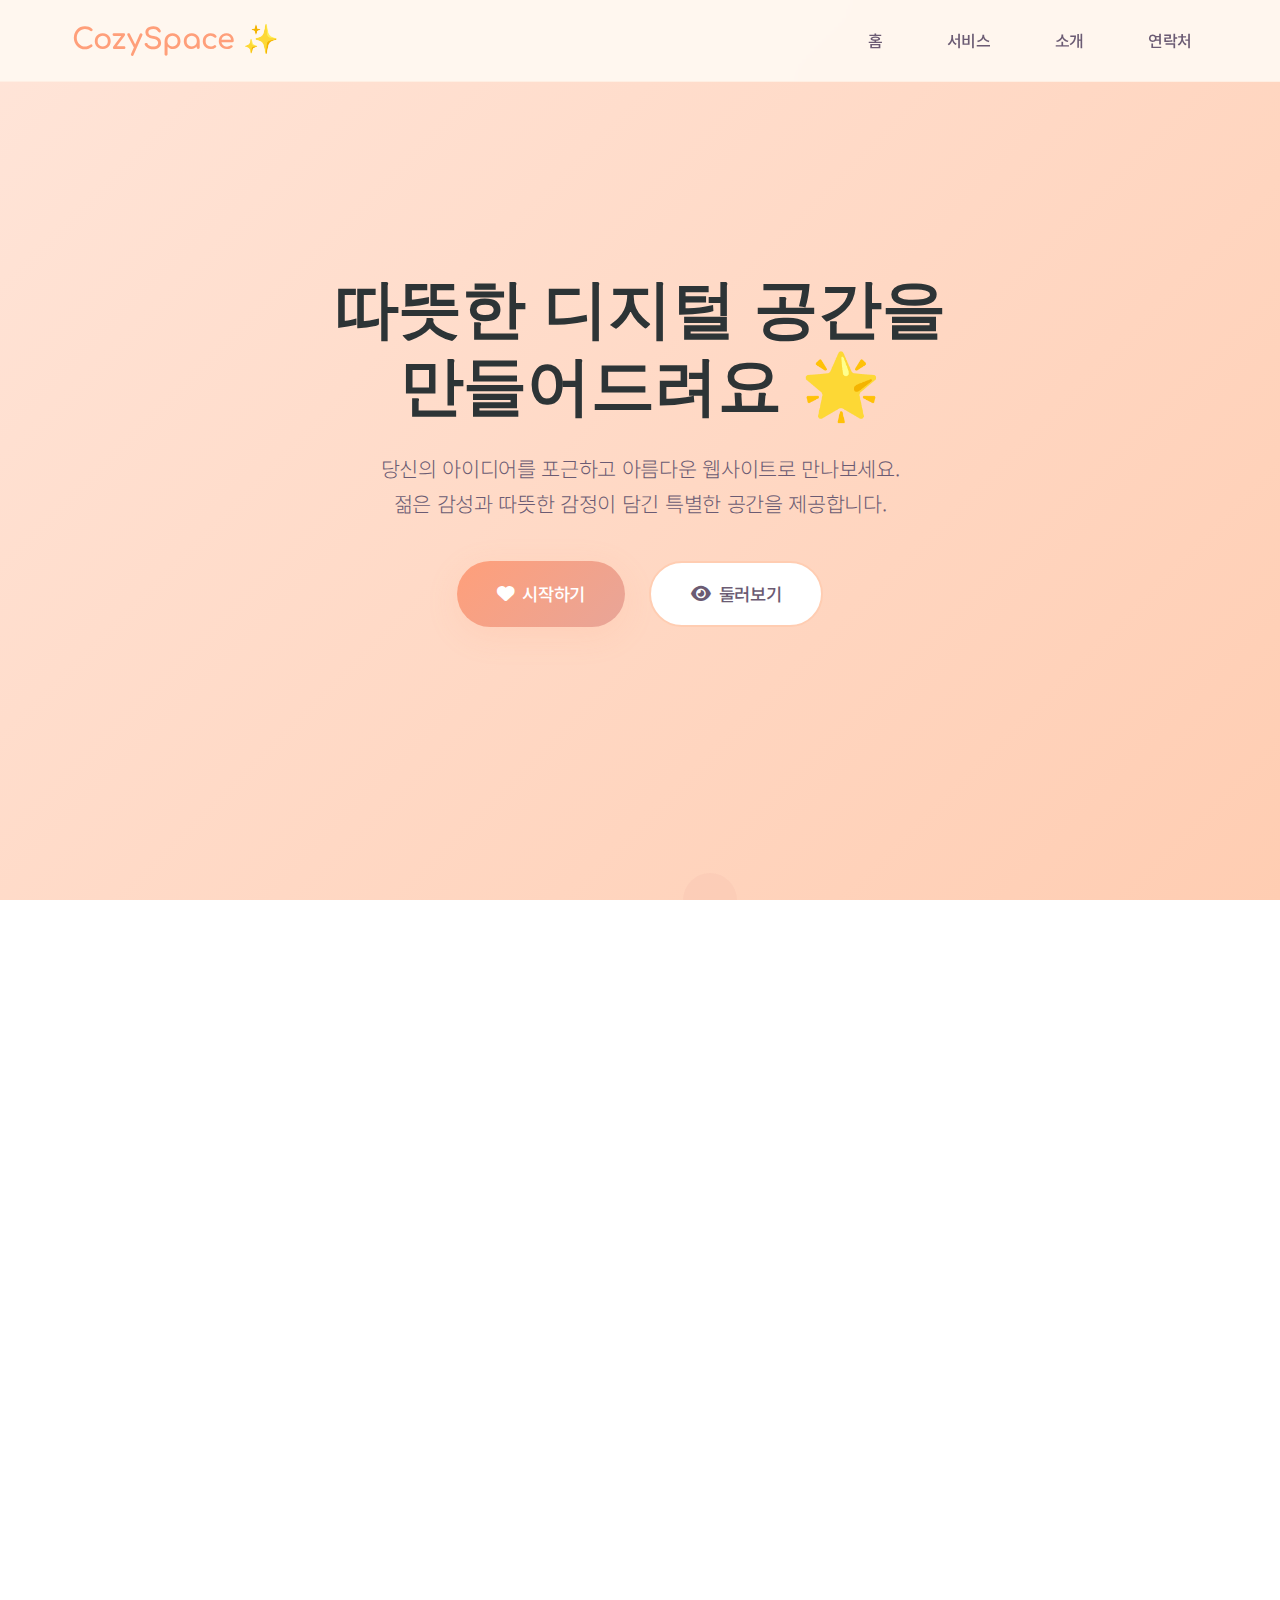
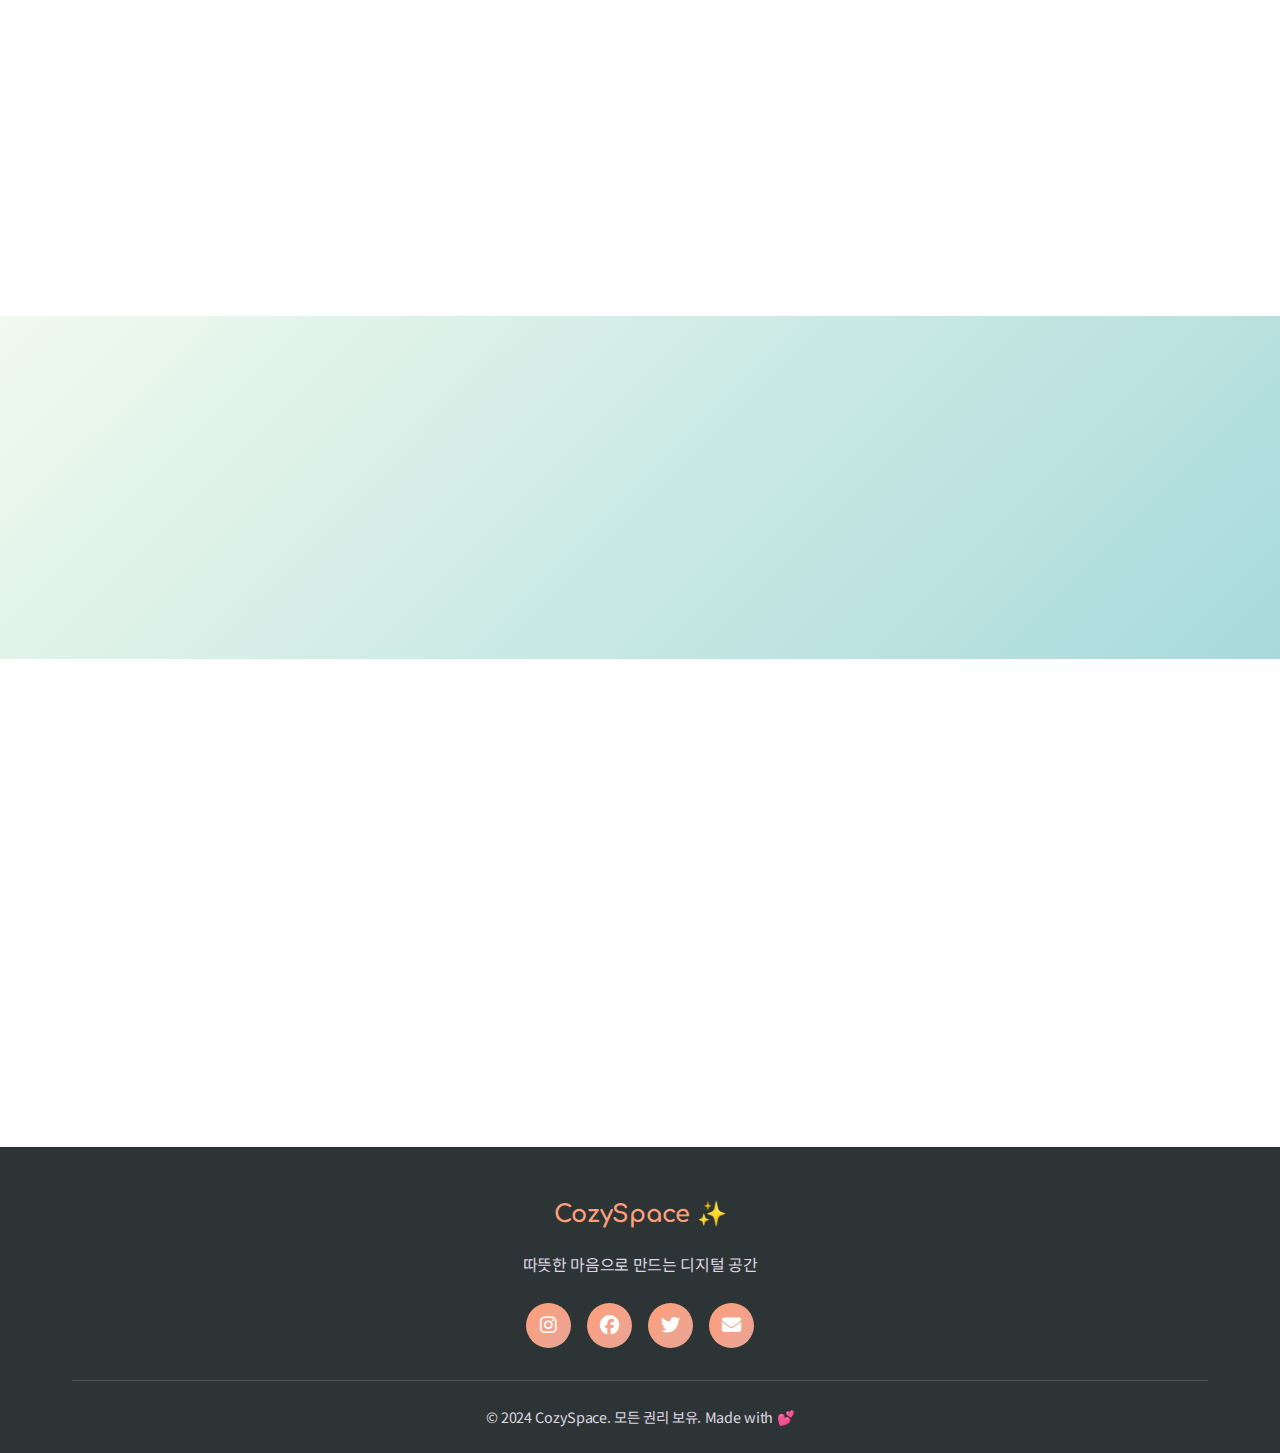
<file: cozy-web-demo.html>
<!DOCTYPE html>
<html lang="ko">
<head>
    <meta charset="UTF-8">
    <meta name="viewport" content="width=device-width, initial-scale=1.0">
    <title>CozySpace - 따뜻한 디지털 공간</title>
    
    <!-- Fonts -->
    <link rel="preconnect" href="https://fonts.googleapis.com">
    <link rel="preconnect" href="https://fonts.gstatic.com" crossorigin>
    <link href="https://fonts.googleapis.com/css2?family=Noto+Sans+KR:wght@300;400;500;700&family=Comfortaa:wght@300;400;500;700&display=swap" rel="stylesheet">
    
    <!-- Font Awesome for icons -->
    <link rel="stylesheet" href="https://cdnjs.cloudflare.com/ajax/libs/font-awesome/6.4.0/css/all.min.css">
    
    <style>
        /* ===== CSS Variables ===== */
        :root {
            /* 따뜻한 색상 팔레트 */
            --warm-cream: #FFF8F0;
            --soft-peach: #FFE5D9;
            --gentle-coral: #FFCDB2;
            --warm-terracotta: #FFB3A7;
            --sunset-orange: #FF9F7A;
            --dusty-rose: #E8A598;
            --sage-green: #A8DADC;
            --soft-lavender: #F1FAEE;
            
            /* 텍스트 색상 */
            --warm-gray: #6B5B73;
            --soft-black: #2D3436;
            --light-gray: #DDD6E0;
            --white: #FFFFFF;
            
            /* 그라데이션 */
            --gradient-warm: linear-gradient(135deg, var(--soft-peach) 0%, var(--gentle-coral) 100%);
            --gradient-sunset: linear-gradient(135deg, var(--sunset-orange) 0%, var(--dusty-rose) 100%);
            --gradient-soft: linear-gradient(135deg, var(--soft-lavender) 0%, var(--sage-green) 100%);
            
            /* 그림자 */
            --shadow-soft: 0 8px 32px rgba(255, 159, 122, 0.15);
            --shadow-hover: 0 16px 48px rgba(255, 159, 122, 0.25);
        }
        
        /* ===== Reset & Base ===== */
        * {
            margin: 0;
            padding: 0;
            box-sizing: border-box;
        }
        
        body {
            font-family: 'Noto Sans KR', 'Comfortaa', sans-serif;
            font-weight: 400;
            line-height: 1.7;
            letter-spacing: -0.02em;
            color: var(--warm-gray);
            background: var(--warm-cream);
            overflow-x: hidden;
        }
        
        /* ===== Header ===== */
        .header {
            position: fixed;
            top: 0;
            left: 0;
            right: 0;
            z-index: 1000;
            padding: 1rem 0;
            background: rgba(255, 248, 240, 0.95);
            backdrop-filter: blur(20px);
            border-bottom: 1px solid rgba(255, 205, 178, 0.2);
            transition: all 0.3s ease;
        }
        
        .nav-container {
            max-width: 1200px;
            margin: 0 auto;
            padding: 0 2rem;
            display: flex;
            justify-content: space-between;
            align-items: center;
        }
        
        .logo {
            font-family: 'Comfortaa', sans-serif;
            font-size: 1.8rem;
            font-weight: 700;
            color: var(--sunset-orange);
            text-decoration: none;
            position: relative;
        }
        
        .logo::after {
            content: '✨';
            margin-left: 0.5rem;
            animation: sparkle 2s ease-in-out infinite;
        }
        
        @keyframes sparkle {
            0%, 100% { opacity: 0.7; transform: scale(1); }
            50% { opacity: 1; transform: scale(1.2); }
        }
        
        .nav-menu {
            display: flex;
            list-style: none;
            gap: 2rem;
        }
        
        .nav-link {
            color: var(--warm-gray);
            text-decoration: none;
            font-weight: 500;
            padding: 0.5rem 1rem;
            border-radius: 25px;
            transition: all 0.3s ease;
            position: relative;
        }
        
        .nav-link:hover {
            color: var(--sunset-orange);
            background: var(--soft-peach);
            transform: translateY(-2px);
        }
        
        /* ===== Hero Section ===== */
        .hero {
            min-height: 100vh;
            display: flex;
            align-items: center;
            justify-content: center;
            background: var(--gradient-warm);
            position: relative;
            overflow: hidden;
        }
        
        .hero::before {
            content: '';
            position: absolute;
            top: -50%;
            left: -50%;
            width: 200%;
            height: 200%;
            background: url('data:image/svg+xml,<svg xmlns="http://www.w3.org/2000/svg" viewBox="0 0 100 100"><circle cx="25" cy="25" r="2" fill="rgba(255,159,122,0.1)"/><circle cx="75" cy="75" r="1.5" fill="rgba(232,165,152,0.15)"/><circle cx="50" cy="10" r="1" fill="rgba(168,218,220,0.1)"/></svg>');
            animation: float 20s ease-in-out infinite;
        }
        
        @keyframes float {
            0%, 100% { transform: translateY(0px) rotate(0deg); }
            50% { transform: translateY(-20px) rotate(5deg); }
        }
        
        .hero-content {
            text-align: center;
            max-width: 800px;
            padding: 2rem;
            position: relative;
            z-index: 2;
        }
        
        .hero-title {
            font-family: 'Comfortaa', sans-serif;
            font-size: clamp(2.5rem, 5vw, 4rem);
            font-weight: 700;
            color: var(--soft-black);
            margin-bottom: 1.5rem;
            line-height: 1.2;
        }
        
        .hero-subtitle {
            font-size: clamp(1rem, 2vw, 1.3rem);
            color: var(--warm-gray);
            margin-bottom: 2.5rem;
            font-weight: 300;
        }
        
        .hero-buttons {
            display: flex;
            gap: 1.5rem;
            justify-content: center;
            flex-wrap: wrap;
        }
        
        .btn {
            padding: 1rem 2.5rem;
            border: none;
            border-radius: 50px;
            font-size: 1.1rem;
            font-weight: 500;
            cursor: pointer;
            transition: all 0.3s ease;
            text-decoration: none;
            display: inline-flex;
            align-items: center;
            gap: 0.5rem;
            position: relative;
            overflow: hidden;
        }
        
        .btn-primary {
            background: var(--gradient-sunset);
            color: var(--white);
            box-shadow: var(--shadow-soft);
        }
        
        .btn-primary:hover {
            transform: translateY(-3px);
            box-shadow: var(--shadow-hover);
        }
        
        .btn-secondary {
            background: var(--white);
            color: var(--warm-gray);
            border: 2px solid var(--gentle-coral);
        }
        
        .btn-secondary:hover {
            background: var(--soft-peach);
            transform: translateY(-3px);
        }
        
        /* ===== Features Section ===== */
        .features {
            padding: 5rem 0;
            background: var(--white);
        }
        
        .container {
            max-width: 1200px;
            margin: 0 auto;
            padding: 0 2rem;
        }
        
        .section-title {
            text-align: center;
            font-family: 'Comfortaa', sans-serif;
            font-size: clamp(2rem, 4vw, 3rem);
            font-weight: 700;
            color: var(--soft-black);
            margin-bottom: 3rem;
        }
        
        .features-grid {
            display: grid;
            grid-template-columns: repeat(auto-fit, minmax(300px, 1fr));
            gap: 2.5rem;
            margin-top: 3rem;
        }
        
        .feature-card {
            background: var(--white);
            padding: 2.5rem;
            border-radius: 25px;
            box-shadow: var(--shadow-soft);
            transition: all 0.3s ease;
            text-align: center;
            position: relative;
            overflow: hidden;
        }
        
        .feature-card::before {
            content: '';
            position: absolute;
            top: 0;
            left: 0;
            right: 0;
            height: 4px;
            background: var(--gradient-sunset);
            transform: scaleX(0);
            transition: transform 0.3s ease;
        }
        
        .feature-card:hover::before {
            transform: scaleX(1);
        }
        
        .feature-card:hover {
            transform: translateY(-10px);
            box-shadow: var(--shadow-hover);
        }
        
        .feature-icon {
            width: 80px;
            height: 80px;
            background: var(--gradient-warm);
            border-radius: 50%;
            display: flex;
            align-items: center;
            justify-content: center;
            margin: 0 auto 1.5rem;
            font-size: 2rem;
            color: var(--sunset-orange);
        }
        
        .feature-title {
            font-size: 1.5rem;
            font-weight: 600;
            color: var(--soft-black);
            margin-bottom: 1rem;
        }
        
        .feature-description {
            color: var(--warm-gray);
            line-height: 1.6;
        }
        
        /* ===== Stats Section ===== */
        .stats {
            padding: 5rem 0;
            background: var(--gradient-soft);
        }
        
        .stats-grid {
            display: grid;
            grid-template-columns: repeat(auto-fit, minmax(200px, 1fr));
            gap: 2rem;
            text-align: center;
        }
        
        .stat-item {
            padding: 2rem;
        }
        
        .stat-number {
            font-family: 'Comfortaa', sans-serif;
            font-size: 3rem;
            font-weight: 700;
            color: var(--sunset-orange);
            display: block;
            margin-bottom: 0.5rem;
        }
        
        .stat-label {
            font-size: 1.1rem;
            color: var(--warm-gray);
            font-weight: 500;
        }
        
        /* ===== CTA Section ===== */
        .cta {
            padding: 5rem 0;
            background: var(--white);
            text-align: center;
        }
        
        .cta-content {
            max-width: 600px;
            margin: 0 auto;
        }
        
        .cta-title {
            font-family: 'Comfortaa', sans-serif;
            font-size: clamp(2rem, 4vw, 2.5rem);
            font-weight: 700;
            color: var(--soft-black);
            margin-bottom: 1.5rem;
        }
        
        .cta-subtitle {
            font-size: 1.2rem;
            color: var(--warm-gray);
            margin-bottom: 2.5rem;
        }
        
        /* ===== Footer ===== */
        .footer {
            background: var(--soft-black);
            color: var(--light-gray);
            padding: 3rem 0 1.5rem;
            text-align: center;
        }
        
        .footer-content {
            margin-bottom: 2rem;
        }
        
        .footer-logo {
            font-family: 'Comfortaa', sans-serif;
            font-size: 1.5rem;
            font-weight: 700;
            color: var(--sunset-orange);
            margin-bottom: 1rem;
        }
        
        .footer-text {
            color: var(--light-gray);
            margin-bottom: 1.5rem;
        }
        
        .social-links {
            display: flex;
            justify-content: center;
            gap: 1rem;
            margin-bottom: 2rem;
        }
        
        .social-link {
            width: 45px;
            height: 45px;
            background: var(--gradient-sunset);
            border-radius: 50%;
            display: flex;
            align-items: center;
            justify-content: center;
            color: var(--white);
            text-decoration: none;
            font-size: 1.2rem;
            transition: all 0.3s ease;
        }
        
        .social-link:hover {
            transform: translateY(-3px) scale(1.1);
        }
        
        .footer-bottom {
            border-top: 1px solid rgba(221, 214, 224, 0.2);
            padding-top: 1.5rem;
            font-size: 0.9rem;
            color: var(--light-gray);
        }
        
        /* ===== Responsive Design ===== */
        @media (max-width: 768px) {
            .nav-menu {
                gap: 1rem;
            }
            
            .nav-link {
                padding: 0.3rem 0.8rem;
                font-size: 0.9rem;
            }
            
            .hero-buttons {
                flex-direction: column;
                align-items: center;
            }
            
            .btn {
                width: 100%;
                max-width: 280px;
                justify-content: center;
            }
            
            .features-grid {
                grid-template-columns: 1fr;
                gap: 2rem;
            }
            
            .feature-card {
                padding: 2rem;
            }
            
            .stats-grid {
                grid-template-columns: repeat(2, 1fr);
                gap: 1.5rem;
            }
        }
        
        /* ===== Animation Classes ===== */
        .fade-in {
            opacity: 0;
            transform: translateY(30px);
            transition: all 0.8s ease;
        }
        
        .fade-in.visible {
            opacity: 1;
            transform: translateY(0);
        }
        
        /* ===== Floating Animation ===== */
        .floating {
            animation: floating 3s ease-in-out infinite;
        }
        
        @keyframes floating {
            0%, 100% { transform: translateY(0px); }
            50% { transform: translateY(-10px); }
        }
    </style>
</head>
<body>
    <!-- Header -->
    <header class="header">
        <nav class="nav-container">
            <a href="#" class="logo">CozySpace</a>
            <ul class="nav-menu">
                <li><a href="#home" class="nav-link">홈</a></li>
                <li><a href="#features" class="nav-link">서비스</a></li>
                <li><a href="#about" class="nav-link">소개</a></li>
                <li><a href="#contact" class="nav-link">연락처</a></li>
            </ul>
        </nav>
    </header>

    <!-- Hero Section -->
    <section id="home" class="hero">
        <div class="hero-content">
            <h1 class="hero-title fade-in">따뜻한 디지털 공간을<br>만들어드려요 🌟</h1>
            <p class="hero-subtitle fade-in">당신의 아이디어를 포근하고 아름다운 웹사이트로 만나보세요.<br>젊은 감성과 따뜻한 감정이 담긴 특별한 공간을 제공합니다.</p>
            <div class="hero-buttons">
                <a href="#contact" class="btn btn-primary">
                    <i class="fas fa-heart"></i>
                    시작하기
                </a>
                <a href="#features" class="btn btn-secondary">
                    <i class="fas fa-eye"></i>
                    둘러보기
                </a>
            </div>
        </div>
    </section>

    <!-- Features Section -->
    <section id="features" class="features">
        <div class="container">
            <h2 class="section-title fade-in">💫 특별한 경험을 제공해요</h2>
            <div class="features-grid">
                <div class="feature-card fade-in">
                    <div class="feature-icon floating">
                        <i class="fas fa-palette"></i>
                    </div>
                    <h3 class="feature-title">감성적인 디자인</h3>
                    <p class="feature-description">따뜻하고 포근한 색감으로 마음을 편안하게 만드는 디자인을 만들어드려요. 젊은 세대가 좋아하는 트렌디한 감성을 담았습니다.</p>
                </div>
                
                <div class="feature-card fade-in">
                    <div class="feature-icon floating">
                        <i class="fas fa-mobile-alt"></i>
                    </div>
                    <h3 class="feature-title">모바일 퍼스트</h3>
                    <p class="feature-description">스마트폰에서 더욱 아름답게 보이는 반응형 웹사이트를 제작합니다. 터치 친화적인 인터페이스로 최고의 사용자 경험을 선사해요.</p>
                </div>
                
                <div class="feature-card fade-in">
                    <div class="feature-icon floating">
                        <i class="fas fa-bolt"></i>
                    </div>
                    <h3 class="feature-title">빠른 로딩</h3>
                    <p class="feature-description">최신 기술로 제작하여 번개처럼 빠른 로딩 속도를 자랑합니다. 방문자들이 기다리지 않고 바로 콘텐츠를 즐길 수 있어요.</p>
                </div>
                
                <div class="feature-card fade-in">
                    <div class="feature-icon floating">
                        <i class="fas fa-heart"></i>
                    </div>
                    <h3 class="feature-title">맞춤형 솔루션</h3>
                    <p class="feature-description">고객의 브랜드와 개성에 맞는 유니크한 웹사이트를 제작합니다. 획일화된 템플릿이 아닌, 오직 당신만의 특별한 공간을 만들어드려요.</p>
                </div>
                
                <div class="feature-card fade-in">
                    <div class="feature-icon floating">
                        <i class="fas fa-shield-alt"></i>
                    </div>
                    <h3 class="feature-title">안전한 보안</h3>
                    <p class="feature-description">최신 보안 기술을 적용하여 안전하고 신뢰할 수 있는 웹사이트를 제공합니다. 고객의 소중한 데이터를 철저히 보호해드려요.</p>
                </div>
                
                <div class="feature-card fade-in">
                    <div class="feature-icon floating">
                        <i class="fas fa-headset"></i>
                    </div>
                    <h3 class="feature-title">따뜻한 지원</h3>
                    <p class="feature-description">프로젝트 완료 후에도 지속적인 관리와 따뜻한 고객 지원을 제공합니다. 언제든지 편안하게 문의주시면 친절히 도와드릴게요.</p>
                </div>
            </div>
        </div>
    </section>

    <!-- Stats Section -->
    <section class="stats">
        <div class="container">
            <div class="stats-grid">
                <div class="stat-item fade-in">
                    <span class="stat-number">150+</span>
                    <span class="stat-label">행복한 고객들</span>
                </div>
                <div class="stat-item fade-in">
                    <span class="stat-number">98%</span>
                    <span class="stat-label">만족도</span>
                </div>
                <div class="stat-item fade-in">
                    <span class="stat-number">24/7</span>
                    <span class="stat-label">고객 지원</span>
                </div>
                <div class="stat-item fade-in">
                    <span class="stat-number">3일</span>
                    <span class="stat-label">평균 완성 시간</span>
                </div>
            </div>
        </div>
    </section>

    <!-- CTA Section -->
    <section class="cta">
        <div class="container">
            <div class="cta-content fade-in">
                <h2 class="cta-title">🌸 함께 특별한 공간을 만들어봐요</h2>
                <p class="cta-subtitle">당신의 꿈과 아이디어를 따뜻하고 아름다운 웹사이트로 실현시켜보세요. 지금 바로 시작해볼까요?</p>
                <a href="#contact" class="btn btn-primary">
                    <i class="fas fa-paper-plane"></i>
                    무료 상담받기
                </a>
            </div>
        </div>
    </section>

    <!-- Footer -->
    <footer class="footer">
        <div class="container">
            <div class="footer-content">
                <div class="footer-logo">CozySpace ✨</div>
                <p class="footer-text">따뜻한 마음으로 만드는 디지털 공간</p>
                <div class="social-links">
                    <a href="#" class="social-link"><i class="fab fa-instagram"></i></a>
                    <a href="#" class="social-link"><i class="fab fa-facebook"></i></a>
                    <a href="#" class="social-link"><i class="fab fa-twitter"></i></a>
                    <a href="#" class="social-link"><i class="fas fa-envelope"></i></a>
                </div>
            </div>
            <div class="footer-bottom">
                <p>&copy; 2024 CozySpace. 모든 권리 보유. Made with 💕</p>
            </div>
        </div>
    </footer>

    <script>
        // Smooth scrolling for navigation links
        document.querySelectorAll('a[href^="#"]').forEach(anchor => {
            anchor.addEventListener('click', function (e) {
                e.preventDefault();
                const target = document.querySelector(this.getAttribute('href'));
                if (target) {
                    target.scrollIntoView({
                        behavior: 'smooth',
                        block: 'start'
                    });
                }
            });
        });

        // Scroll animations
        const observerOptions = {
            threshold: 0.1,
            rootMargin: '0px 0px -50px 0px'
        };

        const observer = new IntersectionObserver((entries) => {
            entries.forEach(entry => {
                if (entry.isIntersecting) {
                    entry.target.classList.add('visible');
                }
            });
        }, observerOptions);

        // Observe all fade-in elements
        document.addEventListener('DOMContentLoaded', () => {
            const fadeElements = document.querySelectorAll('.fade-in');
            fadeElements.forEach(element => {
                observer.observe(element);
            });

            // Add visible class to hero elements immediately
            const heroElements = document.querySelectorAll('.hero .fade-in');
            setTimeout(() => {
                heroElements.forEach((element, index) => {
                    setTimeout(() => {
                        element.classList.add('visible');
                    }, index * 200);
                });
            }, 500);
        });

        // Header scroll effect
        window.addEventListener('scroll', () => {
            const header = document.querySelector('.header');
            if (window.scrollY > 100) {
                header.style.background = 'rgba(255, 248, 240, 0.98)';
                header.style.boxShadow = '0 2px 20px rgba(255, 159, 122, 0.1)';
            } else {
                header.style.background = 'rgba(255, 248, 240, 0.95)';
                header.style.boxShadow = 'none';
            }
        });

        // Counter animation for stats
        function animateCounters() {
            const counters = document.querySelectorAll('.stat-number');
            counters.forEach(counter => {
                const target = parseInt(counter.textContent);
                const increment = target / 100;
                let current = 0;
                
                const timer = setInterval(() => {
                    current += increment;
                    if (current >= target) {
                        current = target;
                        clearInterval(timer);
                    }
                    
                    if (target > 100) {
                        counter.textContent = Math.floor(current) + '+';
                    } else if (counter.textContent.includes('%')) {
                        counter.textContent = Math.floor(current) + '%';
                    } else if (counter.textContent.includes('/')) {
                        counter.textContent = counter.textContent; // Keep original for 24/7
                    } else {
                        counter.textContent = Math.floor(current) + '일';
                    }
                }, 50);
            });
        }

        // Trigger counter animation when stats section is visible
        const statsSection = document.querySelector('.stats');
        const statsObserver = new IntersectionObserver((entries) => {
            entries.forEach(entry => {
                if (entry.isIntersecting) {
                    animateCounters();
                    statsObserver.unobserve(entry.target);
                }
            });
        }, { threshold: 0.5 });

        if (statsSection) {
            statsObserver.observe(statsSection);
        }

        // Add some interactive hover effects
        document.querySelectorAll('.feature-card').forEach(card => {
            card.addEventListener('mouseenter', () => {
                const icon = card.querySelector('.feature-icon');
                icon.style.transform = 'scale(1.1) rotate(5deg)';
            });
            
            card.addEventListener('mouseleave', () => {
                const icon = card.querySelector('.feature-icon');
                icon.style.transform = 'scale(1) rotate(0deg)';
            });
        });
    </script>
</body>
</html>
</file>
